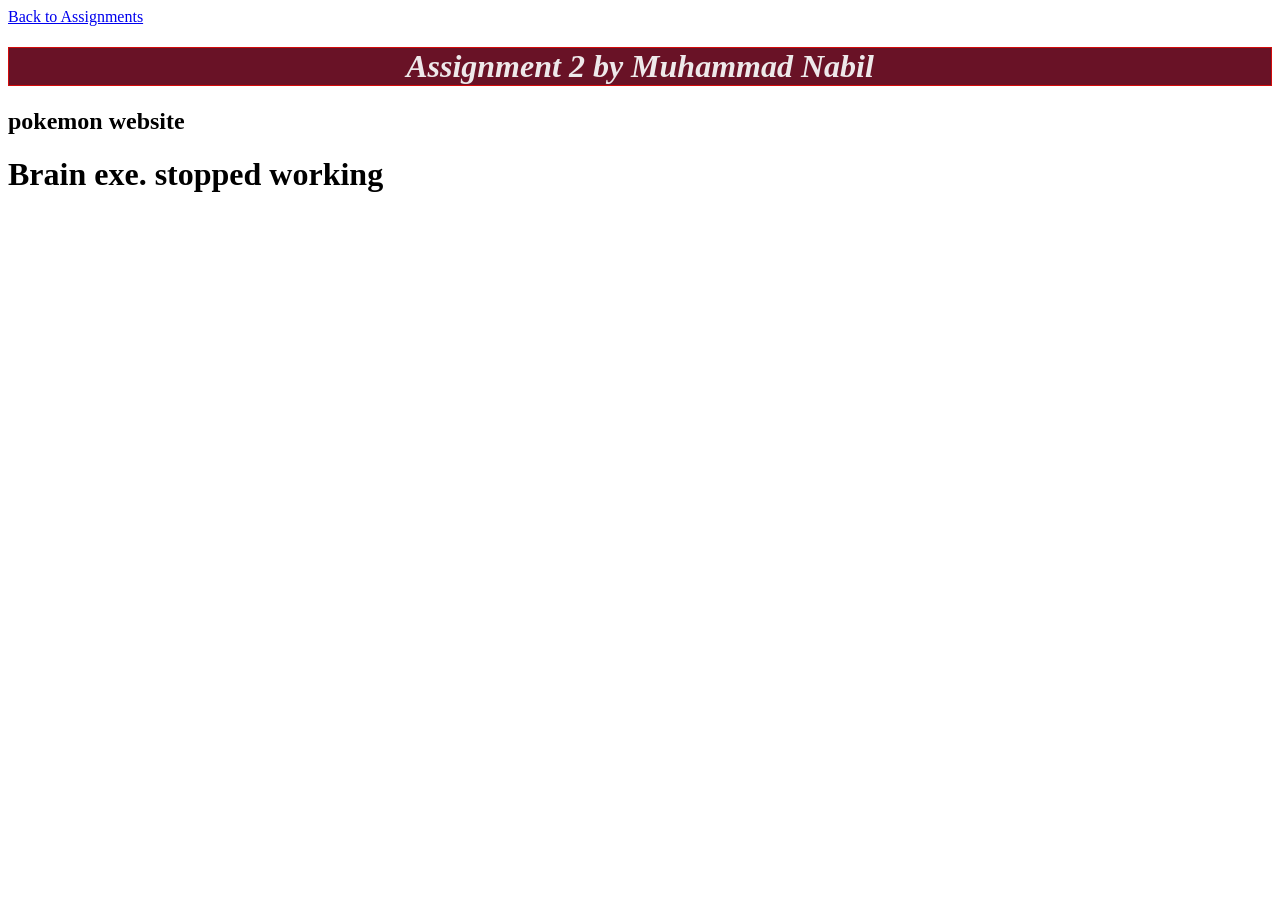
<file: Assignment-2/a2.html>
<!DOCTYPE html>
<html lang="en">
<head>
    <title>Assignment 2</title>
</head>
<a href="../index.html">Back to Assignments</a>
<body> 
      <h1
        style="border: 1px solid rgb(211, 11, 11); color: rgb(238, 233, 234); text-align: center; background-color: rgb(105, 18, 38);">
        <i>Assignment 2 by Muhammad Nabil</i></h1>



<h2> pokemon website </h2>
    
    
       <h1>Brain exe. stopped working</h1>













</body>
</html>
</file>
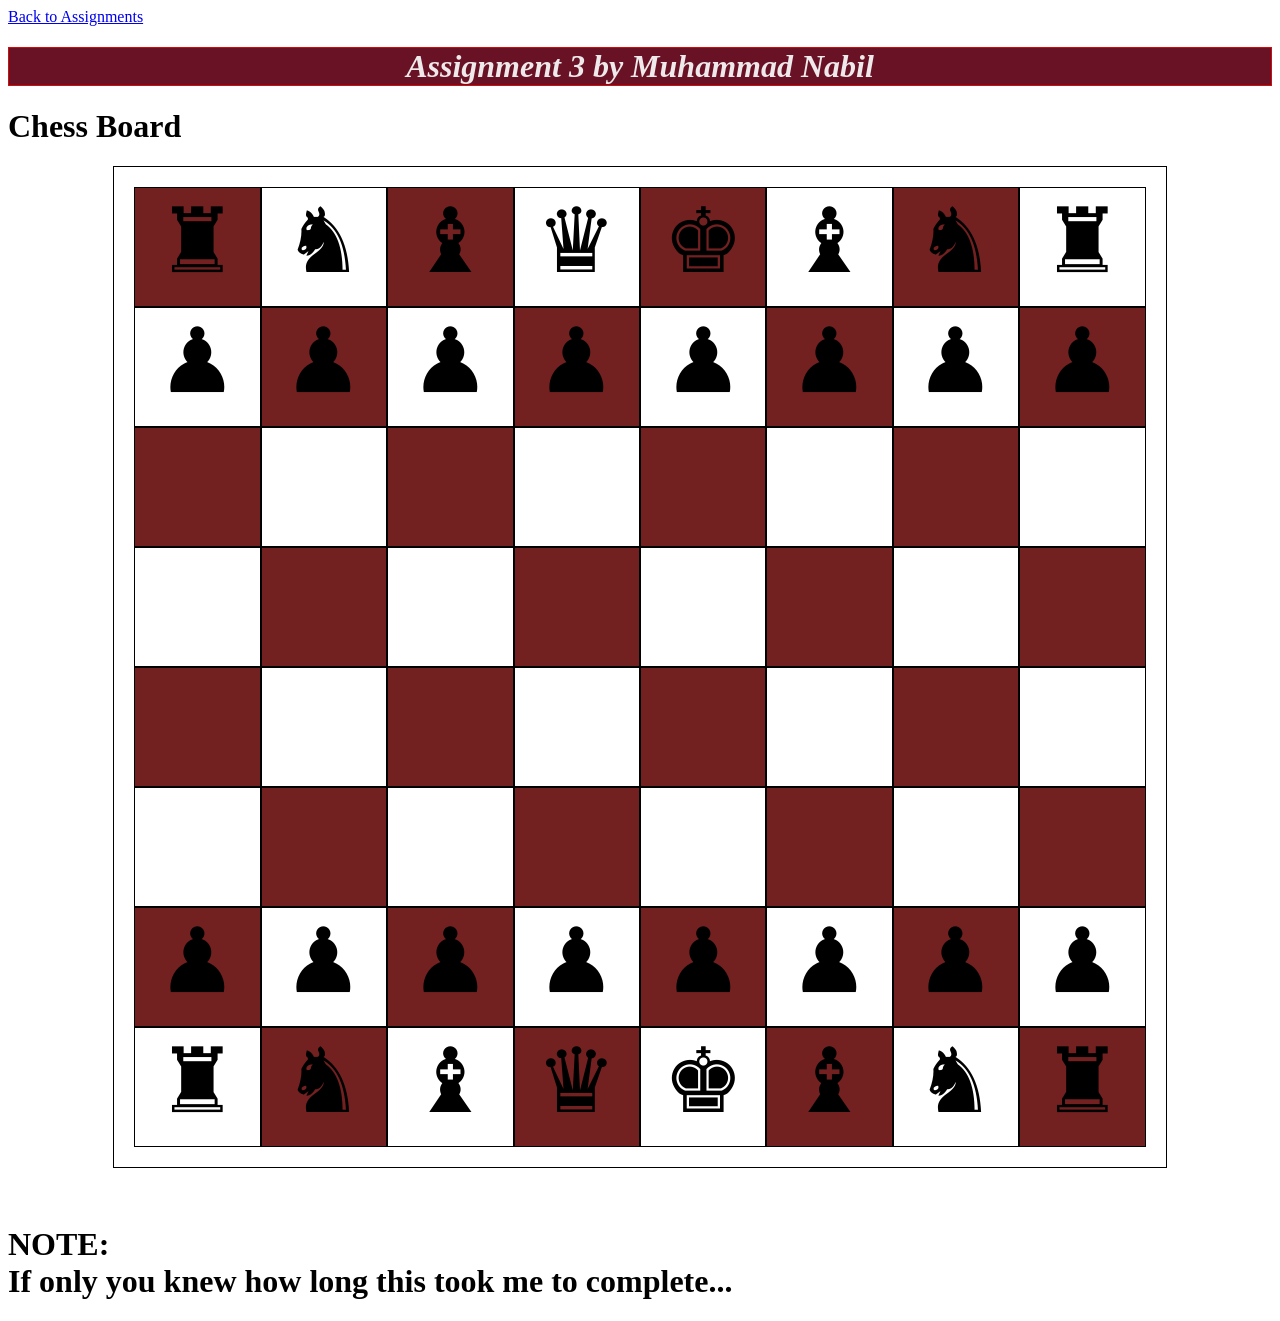
<file: Assignment-3/a3.html>
<!DOCTYPE html>
<html lang="en">

<head>
    <title>Assignment 3</title>
    <link rel="stylesheet" href="assignment3.css">

</head>
<a href="../index.html">Back to Assignments</a>

<body>
    <h1
        style="border: 1px solid rgb(211, 11, 11); color: rgb(238, 233, 234); text-align: center; background-color: rgb(105, 18, 38);">
        <i>Assignment 3 by Muhammad Nabil</i>
    </h1>



    <h1>Chess Board</h1>





    
<div class="chess-board">

    <!-- Row 1 -->
    <div class="tile odd_num"><span class="black-piece">♜</span></div>
    <div class="tile"><span class="black-piece">♞</span></div>
    <div class="tile odd_num"><span class="black-piece">♝</span></div>
    <div class="tile"><span class="black-piece">♛</span></div>
    <div class="tile odd_num"><span class="black-piece">♚</span></div>
    <div class="tile"><span class="black-piece">♝</span></div>
    <div class="tile odd_num"><span class="black-piece">♞</span></div>
    <div class="tile"><span class="black-piece">♜</span></div>

    <!-- Row 2 -->
    <div class="tile"><span class="black-piece">♟</span></div>
    <div class="tile odd_num"><span class="black-piece">♟</span></div>
    <div class="tile"><span class="black-piece">♟</span></div>
    <div class="tile odd_num"><span class="black-piece">♟</span></div>
    <div class="tile"><span class="black-piece">♟</span></div>
    <div class="tile odd_num"><span class="black-piece">♟</span></div>
    <div class="tile"><span class="black-piece">♟</span></div>
    <div class="tile odd_num"><span class="black-piece">♟</span></div>

    <!-- Row 3 -->
    <div class="tile odd_num"></div>
    <div class="tile"></div>
    <div class="tile odd_num"></div>
    <div class="tile"></div>
    <div class="tile odd_num"></div>
    <div class="tile"></div>
    <div class="tile odd_num"></div>
    <div class="tile"></div>

    <!-- Row 4 -->
    <div class="tile"></div>
    <div class="tile odd_num"></div>
    <div class="tile"></div>
    <div class="tile odd_num"></div>
    <div class="tile"></div>
    <div class="tile odd_num"></div>
    <div class="tile"></div>
    <div class="tile odd_num"></div>

    <!-- Row 5 -->
    <div class="tile odd_num"></div>
    <div class="tile"></div>
    <div class="tile odd_num"></div>
    <div class="tile"></div>
    <div class="tile odd_num"></div>
    <div class="tile"></div>
    <div class="tile odd_num"></div>
    <div class="tile"></div>

    <!-- Row 6 -->
    <div class="tile"></div>
    <div class="tile odd_num"></div>
    <div class="tile"></div>
    <div class="tile odd_num"></div>
    <div class="tile"></div>
    <div class="tile odd_num"></div>
    <div class="tile"></div>
    <div class="tile odd_num"></div>

   <!-- Row 7 -->
<div class="tile odd_num"><span class="black-piece">♟</span></div>
<div class="tile"><span class="black-piece">♟</span></div>
<div class="tile odd_num"><span class="black-piece">♟</span></div>
<div class="tile"><span class="black-piece">♟</span></div>
<div class="tile odd_num"><span class="black-piece">♟</span></div>
<div class="tile"><span class="black-piece">♟</span></div>
<div class="tile odd_num"><span class="black-piece">♟</span></div>
<div class="tile"><span class="black-piece">♟</span></div>

<!-- Row 8 -->
<div class="tile"><span class="black-piece">♜</span></div>
<div class="tile odd_num"><span class="black-piece">♞</span></div>
<div class="tile"><span class="black-piece">♝</span></div>
<div class="tile odd_num"><span class="black-piece">♛</span></div>
<div class="tile"><span class="black-piece">♚</span></div>
<div class="tile odd_num"><span class="black-piece">♝</span></div>
<div class="tile"><span class="black-piece">♞</span></div>
<div class="tile odd_num"><span class="black-piece">♜</span></div>
</div>
<br>
<br>
<h1>NOTE: <br> If only you knew how long this took me to complete...</h1>





</body>

</html>
</file>
<file: Assignment-3/assignment3.css>
.chess-board {
    border: 1px solid black;
    display: flex;
    flex-wrap: wrap;
    width: 80%;
    padding: 20px;
    margin: auto;
}

.chess-board .tile {
    width: 12.5%; 
    height: 120px;
    border: 1px solid rgb(0, 0, 0);
    box-sizing: border-box; /* this fixed everything */

    display: flex;
    justify-content: center;
    /* align-items: center; */

}

.odd_num {
    background-color: rgb(114, 32, 32);
}
.black-piece {
    color: black;
    font-size: 90px;
}
</file>
